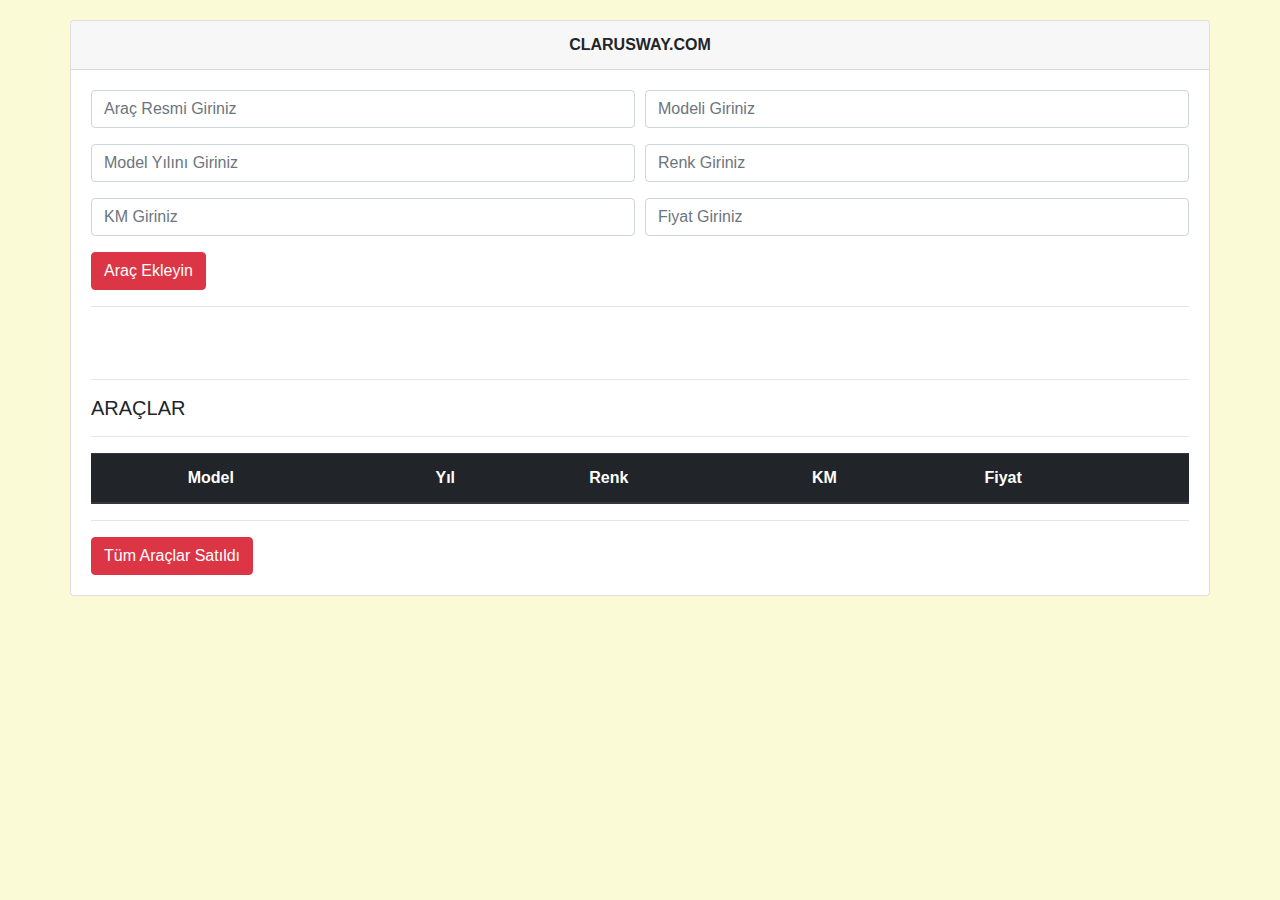
<file: Araç/index.html>
<!DOCTYPE html>
<html lang="en">
  <head>
    <meta charset="UTF-8" />
    <meta name="viewport" content="width=device-width, initial-scale=1.0" />
    <meta http-equiv="X-UA-Compatible" content="ie=edge" />
    <link
      rel="stylesheet"
      href="https://stackpath.bootstrapcdn.com/font-awesome/4.7.0/css/font-awesome.min.css"
    />
    <link
      rel="stylesheet"
      href="https://maxcdn.bootstrapcdn.com/bootstrap/4.0.0/css/bootstrap.min.css"
      integrity="sha384-Gn5384xqQ1aoWXA+058RXPxPg6fy4IWvTNh0E263XmFcJlSAwiGgFAW/dAiS6JXm"
      crossorigin="anonymous"
    />

    <title>CLARUSWAY.COM</title>
  </head>
  <body style="background-color: rgb(250, 250, 215)">
    <div class="container" style="margin-top: 20px">
      <div class="card row">
        <div class="card-header" style="text-align: center">
          <b>CLARUSWAY.COM</b>
        </div>
        <div class="card-body">
          <form id="car-form" name="form">
            <div class="form-row">
              <div class="form-group col-md-6">
                <input
                  class="form-control"
                  type="text"
                  name="resim"
                  id="resim"
                  placeholder="Araç Resmi Giriniz"
                />
              </div>
              <div class="form-group col-md-6">
                <input
                  class="form-control"
                  type="text"
                  name="model"
                  id="model"
                  placeholder="Modeli Giriniz"
                />
              </div>
              <div class="form-group col-md-6">
                <input
                  class="form-control"
                  type="number"
                  min="1975"
                  max="2022"
                  name="yıl"
                  id="yıl"
                  placeholder="Model Yılını Giriniz"
                />
              </div>
              <div class="form-group col-md-6">
                <input
                  class="form-control"
                  type="text"
                  name="renk"
                  id="renk"
                  placeholder="Renk Giriniz"
                />
              </div>
              <div class="form-group col-md-6">
                <input
                  class="form-control"
                  type="text"
                  name="Km"
                  id="km"
                  placeholder="KM Giriniz"
                />
              </div>
              <div class="form-group col-md-6">
                <input
                  class="form-control"
                  type="text"
                  name="Fiyat"
                  id="fiyat"
                  placeholder="Fiyat Giriniz"
                />
              </div>
            </div>
            <button type="submit" class="btn btn-danger" id="ekle">
              Araç Ekleyin
            </button>
          </form>
          <hr />
        </div>

        <div class="card-body">
          <hr />
          <h5 class="card-title" id="arac-title">ARAÇLAR</h5>

          <hr />
          <table class="table table-dark">
            <thead>
              <tr>
                <th scope="col"></th>
                <th scope="col">Model</th>
                <th scope="col">Yıl</th>
                <th scope="col">Renk</th>
                <th scope="col">KM</th>
                <th scope="col">Fiyat</th>
              </tr>
            </thead>
            <tbody id="cars">
              <!--                                          <tr>
                                            <td><img src="" class="img-fluid img-thumbnail"></td>
                                            <td></td>
                                            <td></td>
                                            <td></td>
                                            <td></td>
                                            <td><a href="#" id = "delete-car" class = "btn btn-danger">Satıldı</a></td>
                                            </tr>  -->
            </tbody>
          </table>
          <hr />
          <a id="clear-cars" class="btn btn-danger" href="#"
            >Tüm Araçlar Satıldı</a
          >
        </div>
      </div>
    </div>
    <script src="app.js"></script>
    <script
      src="https://code.jquery.com/jquery-3.2.1.slim.min.js"
      integrity="sha384-KJ3o2DKtIkvYIK3UENzmM7KCkRr/rE9/Qpg6aAZGJwFDMVNA/GpGFF93hXpG5KkN"
      crossorigin="anonymous"
    ></script>
    <script
      src="https://cdnjs.cloudflare.com/ajax/libs/popper.js/1.12.9/umd/popper.min.js"
      integrity="sha384-ApNbgh9B+Y1QKtv3Rn7W3mgPxhU9K/ScQsAP7hUibX39j7fakFPskvXusvfa0b4Q"
      crossorigin="anonymous"
    ></script>
    <script
      src="https://maxcdn.bootstrapcdn.com/bootstrap/4.0.0/js/bootstrap.min.js"
      integrity="sha384-JZR6Spejh4U02d8jOt6vLEHfe/JQGiRRSQQxSfFWpi1MquVdAyjUar5+76PVCmYl"
      crossorigin="anonymous"
    ></script>
  </body>
</html>
</file>
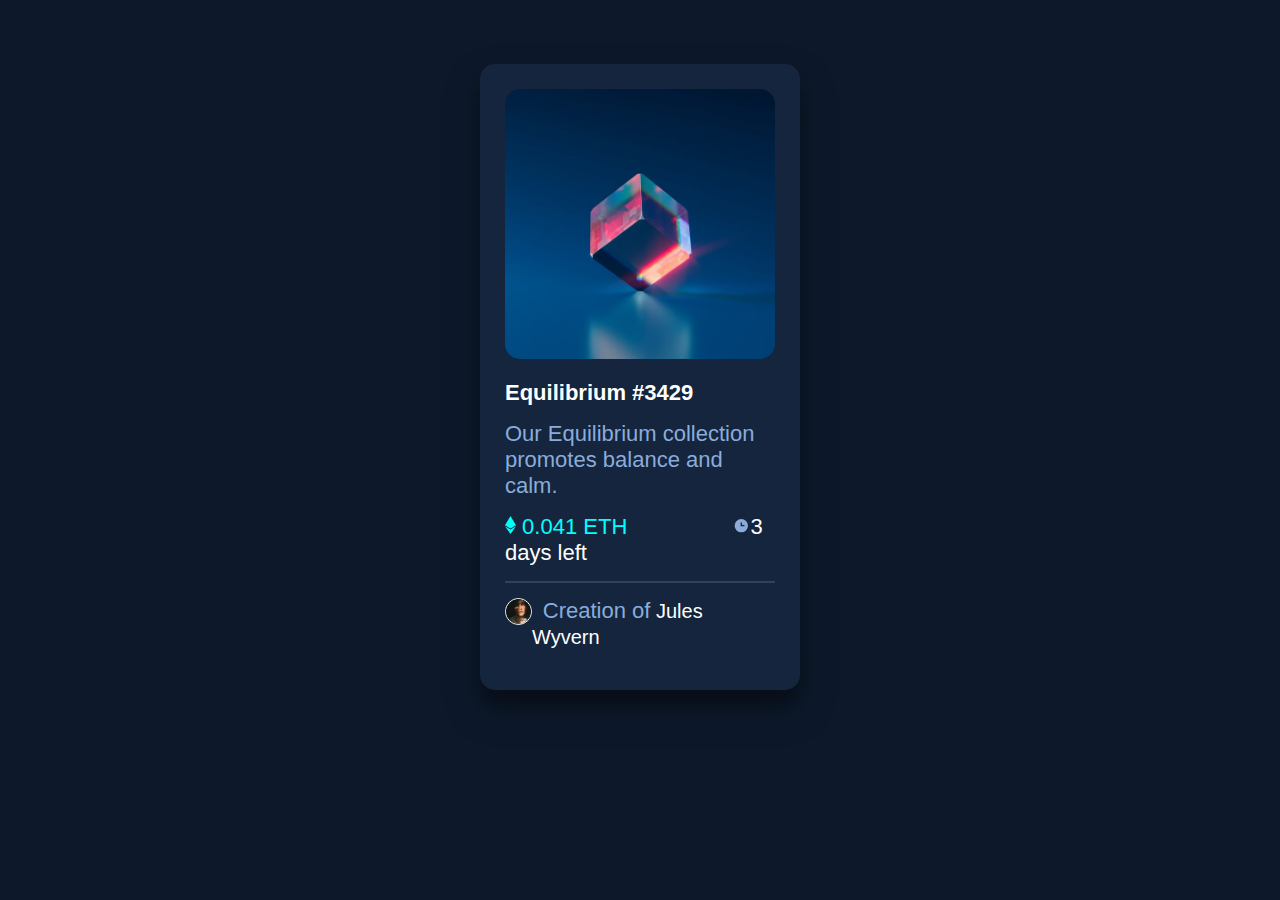
<file: NFT Preview/index.html>
<!DOCTYPE html>
<html lang="en">
<head>
    <meta charset="UTF-8">
    <meta http-equiv="X-UA-Compatible" content="IE=edge">
    <meta name="viewport" content="width=device-width, initial-scale=1.0">
    <title>Document</title>
    <link rel="stylesheet" href="style.css">
</head>
<body>
    <div class="container">
        <div class="window">
            <div class="bord">
                <div class="card">
                    <div class="image">
                        <img class="equ" src="images/image-equilibrium.jpg" alt="">
                       
                    </div>
                    <h1 class="head">
                        Equilibrium #3429
                    </h1>
                    <p class="para">
                        Our Equilibrium collection promotes balance and calm.
                    </p>
                    <p class="eth"><img src="images/icon-ethereum.svg" alt="ETH"> 0.041 ETH 
                    <span class="days"><img src="images/icon-clock.svg" alt="">3 days left</span>
                    </p> <hr>
                    <p class="name"><img class="resim" src="images/image-avatar.png" alt="">  
                        <span class="ad"><span class="creator">Creation of</span> Jules Wyvern</span></p>
                </div>
            </div>
        </div>
    </div>
</body>
</html>
</file>
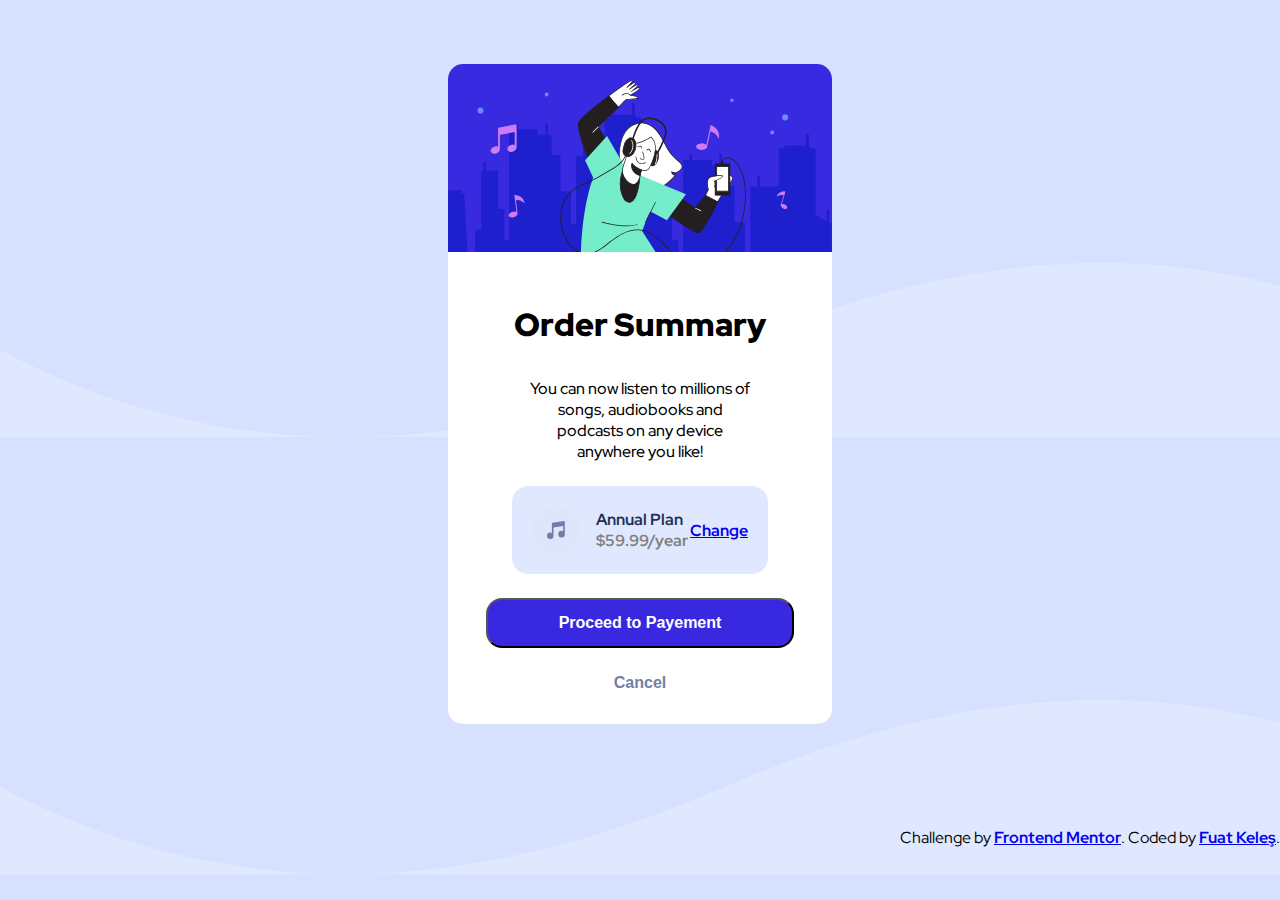
<file: Order_Summary/index.html>
<!DOCTYPE html>
<html lang="en">
<head>
    <meta charset="UTF-8">
    <meta http-equiv="X-UA-Compatible" content="IE=edge">
    <meta name="viewport" content="width=device-width, initial-scale=1.0">
    <title>Order Summary</title>
    <link rel="preconnect" href="https://fonts.googleapis.com">
    <link rel="preconnect" href="https://fonts.gstatic.com" crossorigin>
    <link href="https://fonts.googleapis.com/css2?family=Red+Hat+Display:wght@300;400;500&display=swap" rel="stylesheet">
    <link rel="stylesheet" href="style.css">
</head>
<body>
    <div class="container">
        <div class="pict">
            <img class="img" src="images/illustration-hero.svg" alt="">
        </div>
        <div class="form">
            <h1 class="head">Order Summary</h1>
            <p class="para">You can now listen to millions of songs, audiobooks and podcasts on any device anywhere you like!</p>
            <!-- <div class="plan">
                <p class="cer"><img class="icon" src="images/icon-music.svg" alt="">
                    Annual Plan</p>
                    <p class="money">$59.99/year</p>
                    <input type="submit" name="change" id="change" value="Change">
            </div>  -->
            <div class="plan">
                <div class="planleft">
                    <img src="images/icon-music.svg" alt="">
                    <div class="ann"><h5 class="parag">Annual Plan</h5>
                    <p class="dolar">$59.99/year</p></div>                  
                    
                </div>
              
                <a href="#">Change</a>
            </div>
            
                   
            <div class="tus">
                <input type="submit" name="proceed" id="pay" value="Proceed to Payement">
                <br>
                <input type="submit" name="cancel" id="cancel" value="Cancel">
            </div>
        </div>
    </div>
    <div class="attribution">
        Challenge by <a href="https://www.frontendmentor.io?ref=challenge" target="_blank">Frontend Mentor</a>. 
        Coded by <a href="#">Fuat Keleş</a>.
      </div>
</body>
</html>
</file>
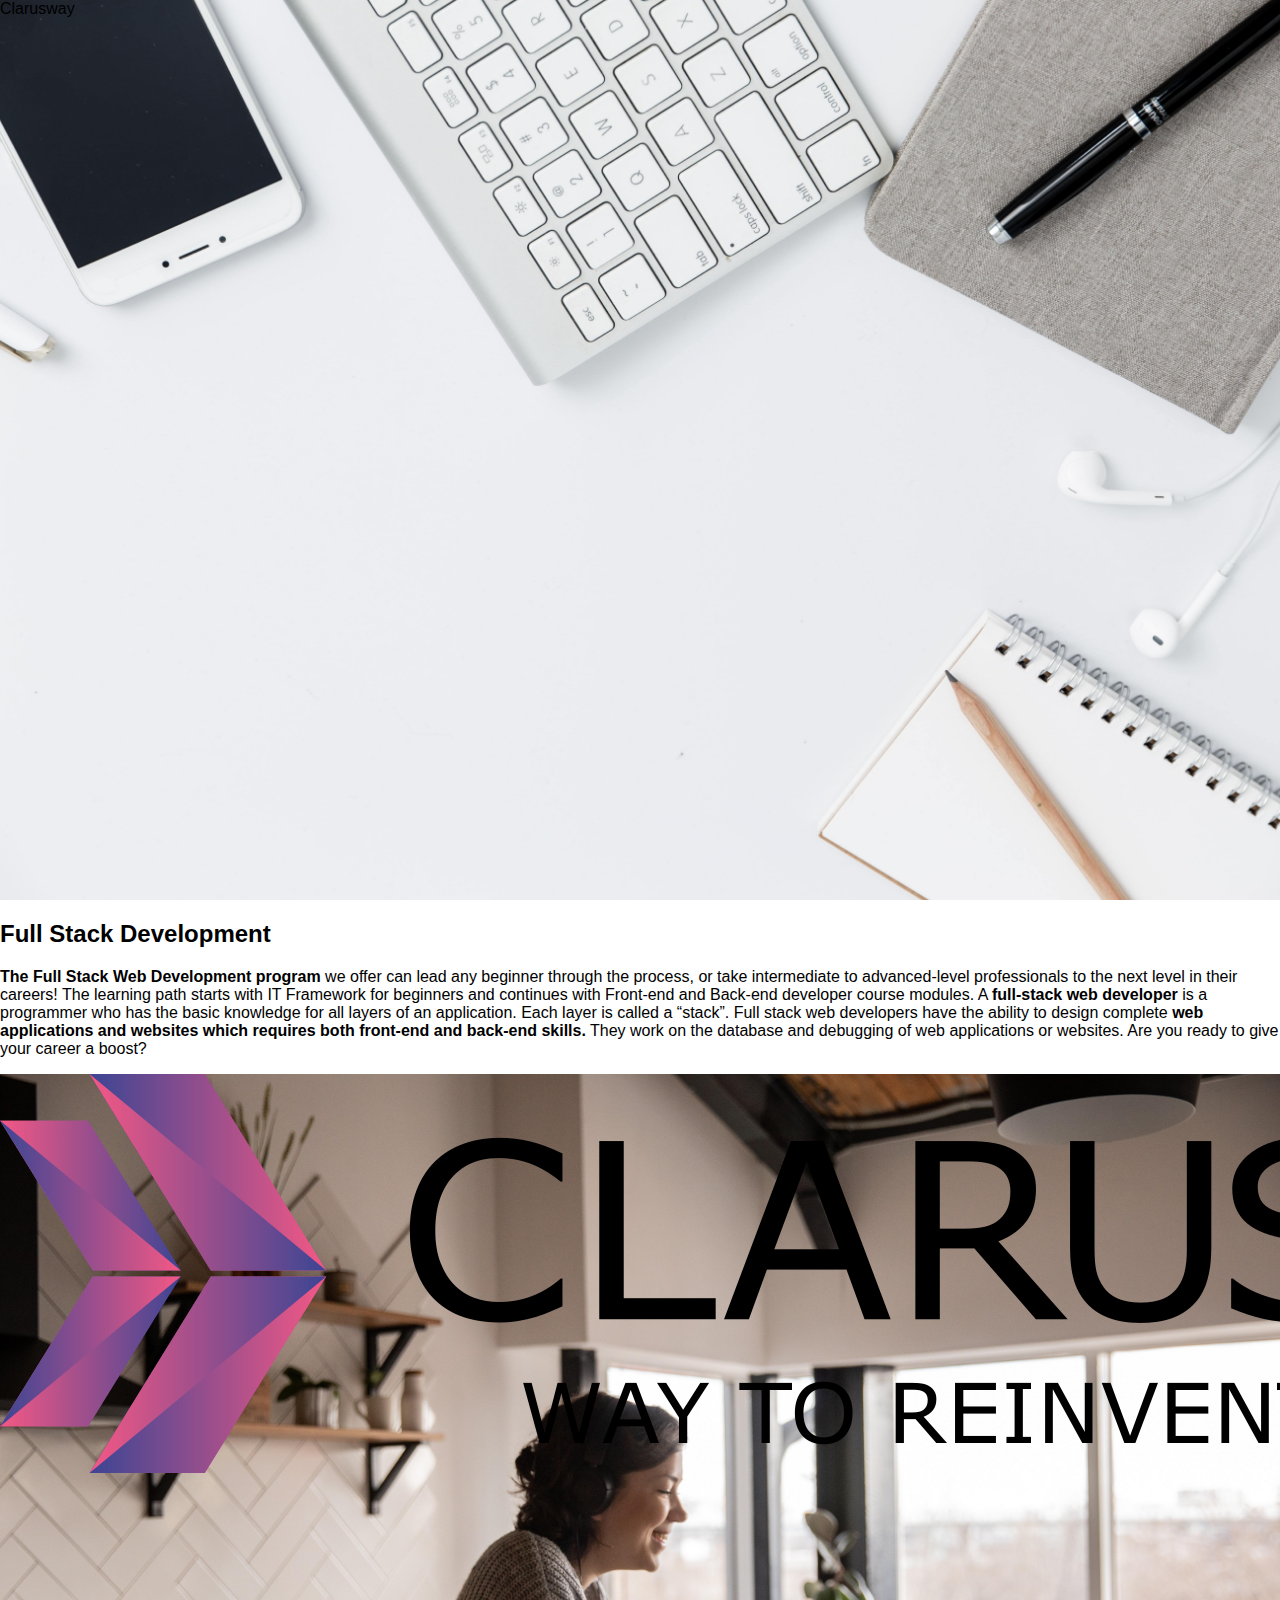
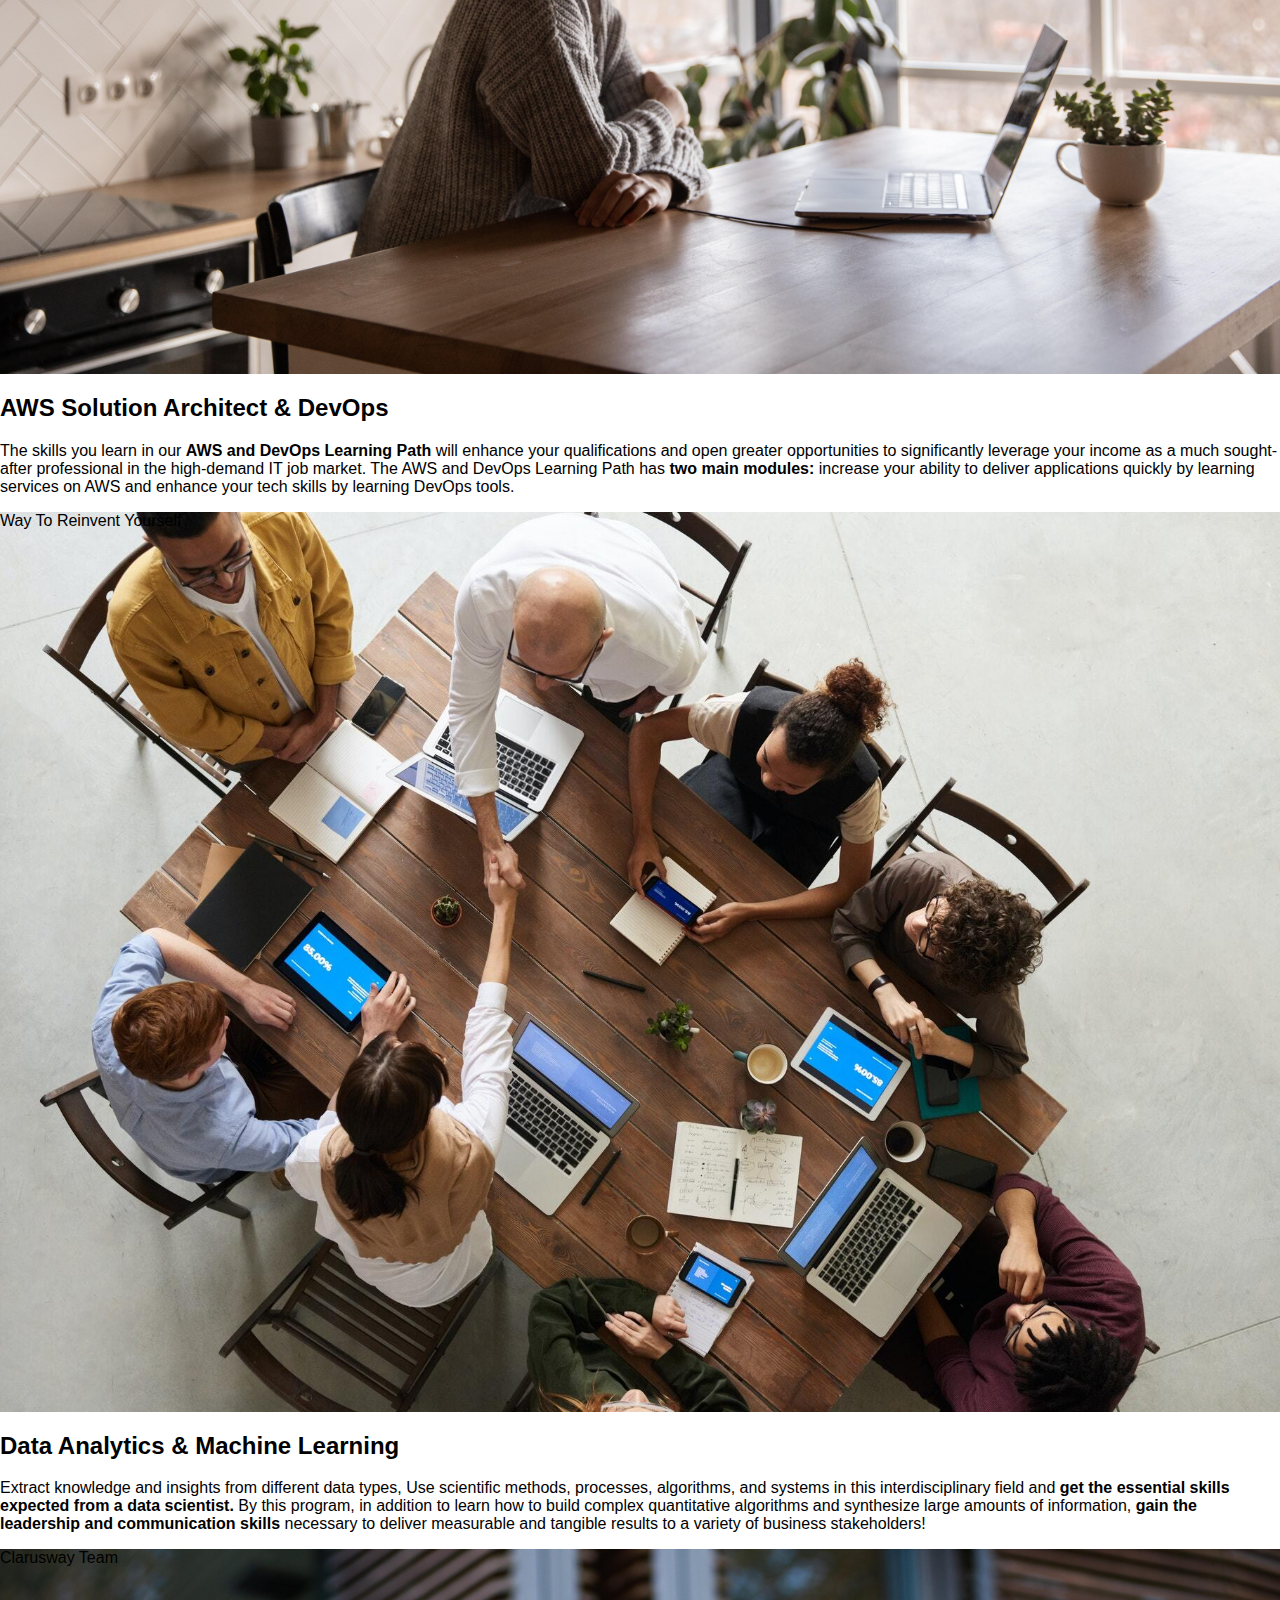
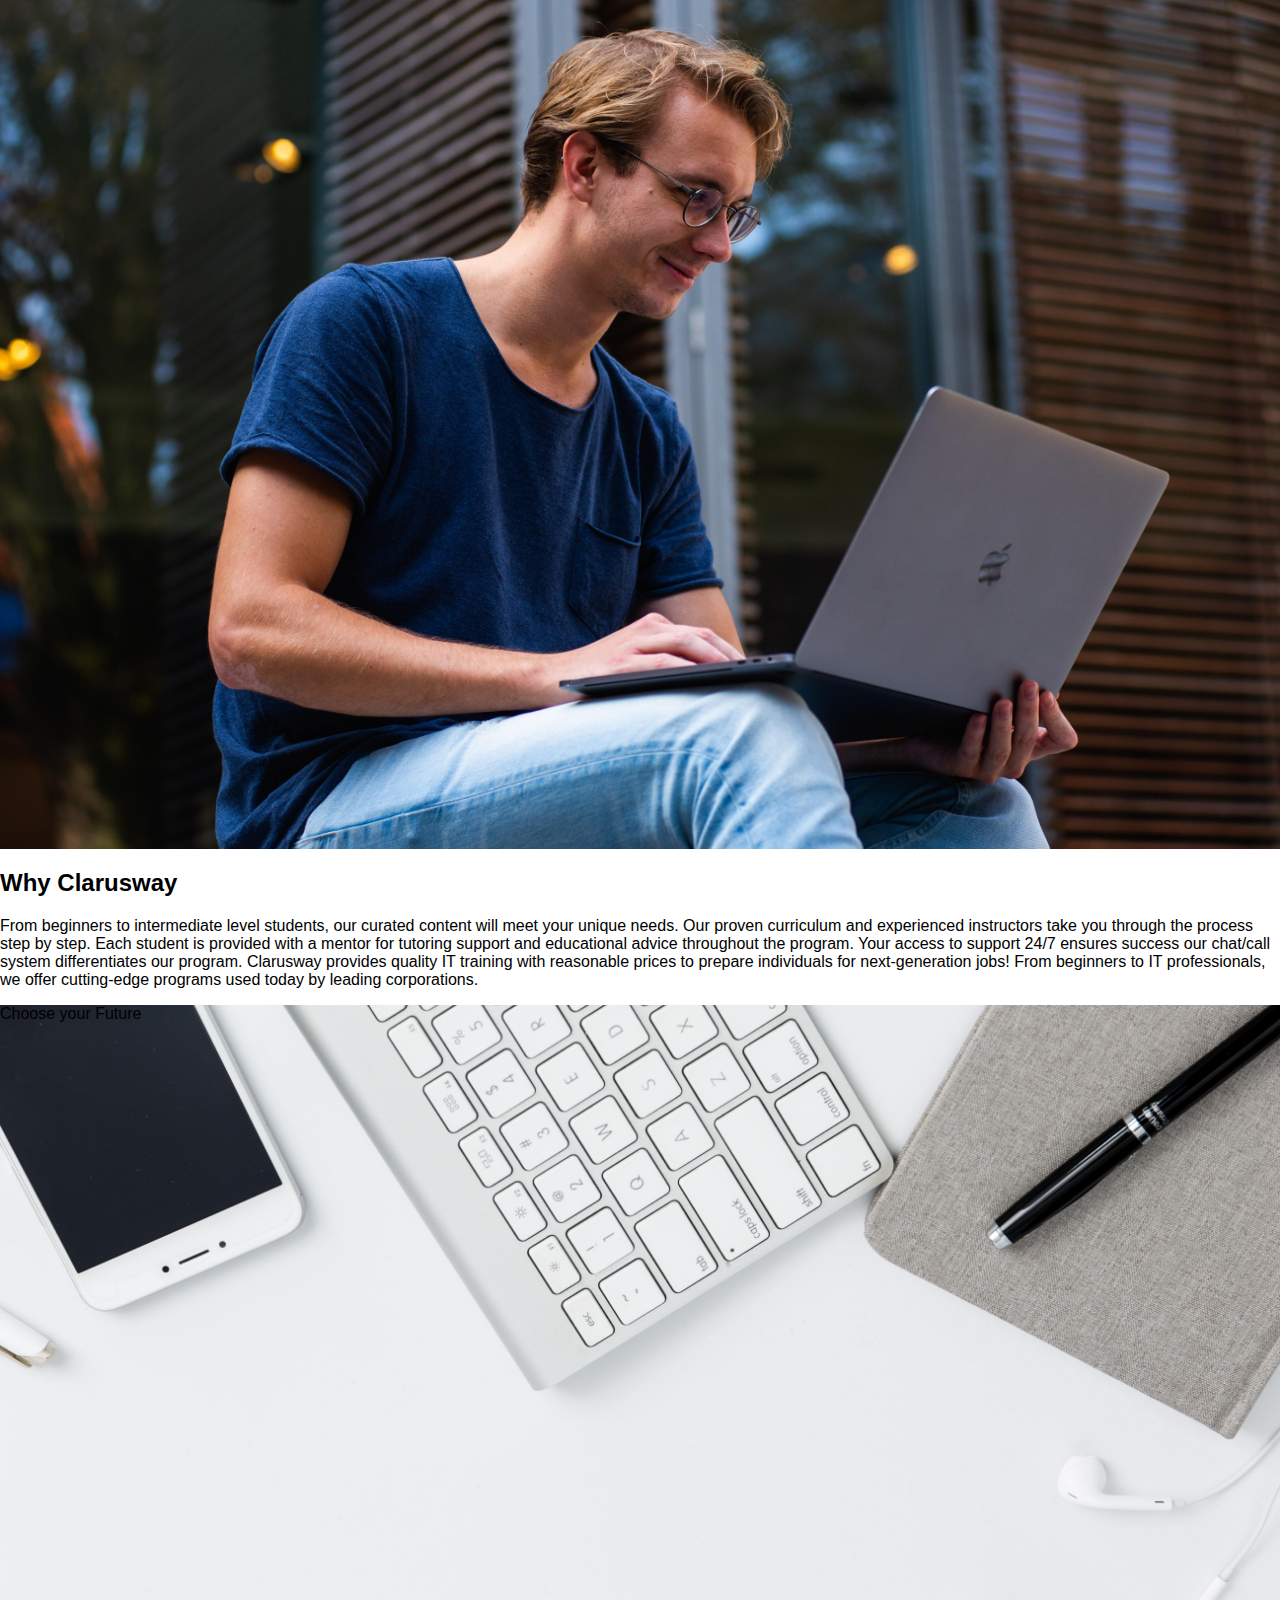
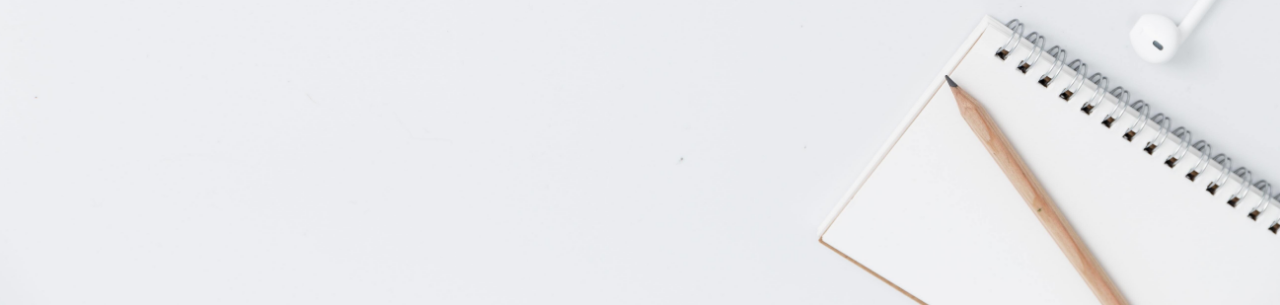
<file: Parallax_Website/index.html>
<!DOCTYPE html>
<html lang="en">
<head>
    <meta charset="UTF-8">
    <meta http-equiv="X-UA-Compatible" content="IE=edge">
    <meta name="viewport" content="width=device-width, initial-scale=1.0">
    <link rel="shortcut icon" href="./images/Z5xwQ_W1.jpg" type="image/x-icon">
    <link rel="stylesheet" href="style.css">
    <title>Welcome to Clarusway</title>
</head>
<body>
    <div class="background--image1">
        <div class="heading-container">
            <span class="heading-container__heading">Clarusway</span>
        </div>
    </div>
    <section class="section section-light">
        <h2>Full Stack Development</h2>
        <p>
            <b>The Full Stack Web Development program</b>  we offer can lead any beginner through the process, or take intermediate to advanced-level professionals to the next level in their careers! The learning path starts with IT Framework for beginners and continues with Front-end and Back-end developer course modules. A <b>full-stack web developer</b>  is a programmer who has the basic knowledge for all layers of an application. Each layer is called a “stack”. Full stack web developers have the ability to design complete  <b>web applications and websites which requires both front-end and back-end skills.</b> They work on the database and debugging of web applications or websites. Are you ready to give your career a boost?
        </p>
    </section>
    <div class="background--image2">
        <div class="heading-container">
            <img src="./images/clarusway.png" alt="Clarusway Logo" class="heading-container__logo">
        </div>
    </div>
    <section class="section section-dark">
        <h2>AWS Solution Architect & DevOps</h2>
        <p>
            The skills you learn in our <b>AWS and DevOps Learning Path</b>  will enhance your qualifications and open greater opportunities to significantly leverage your income as a much sought-after professional in the high-demand IT job market. The AWS and DevOps Learning Path has <b>two main modules:</b>  increase your ability to deliver applications quickly by learning services on AWS and enhance your tech skills by learning DevOps tools.
        </p>
    </section>
    <div class="background--image3">
        <div class="heading-container">
            <span class="heading-container__text">Way To Reinvent Yourself</span>
        </div>
    </div>
    <section class="section section-light">
        <h2>Data Analytics & Machine Learning</h2>
        <p>
            Extract knowledge and insights from different data types, Use scientific methods, processes, algorithms, and systems in this interdisciplinary field and <b>get the essential skills expected from a data scientist.</b> By this program, in addition to learn how to build complex quantitative algorithms and synthesize large amounts of information, <b>gain the leadership and communication skills</b>  necessary to deliver measurable and tangible results to a variety of business stakeholders!
        </p>
    </section>
    <div class="background--image4">
        <div class="heading-container">
            <span class="heading-container__text">Clarusway Team</span>
        </div>
    </div>
    <section class="section section--dark">
        <h2>Why Clarusway</h2>
        <p>
            From beginners to intermediate level students, our curated content will meet your unique needs. Our proven curriculum and experienced instructors take you through the process step by step. Each student is provided with a mentor for tutoring support and educational advice throughout the program. Your access to support 24/7 ensures success our chat/call system differentiates our program. Clarusway provides quality IT training with reasonable prices to prepare individuals for next-generation jobs! From beginners to IT professionals, we offer cutting-edge programs used today by leading corporations.
        </p>
    </section>
    <div class="background--image1">
        <div class="heading-container">
            <span class="heading-container__heading">Choose your Future</span>
        </div>
    </div>
</body>
</html>
</file>
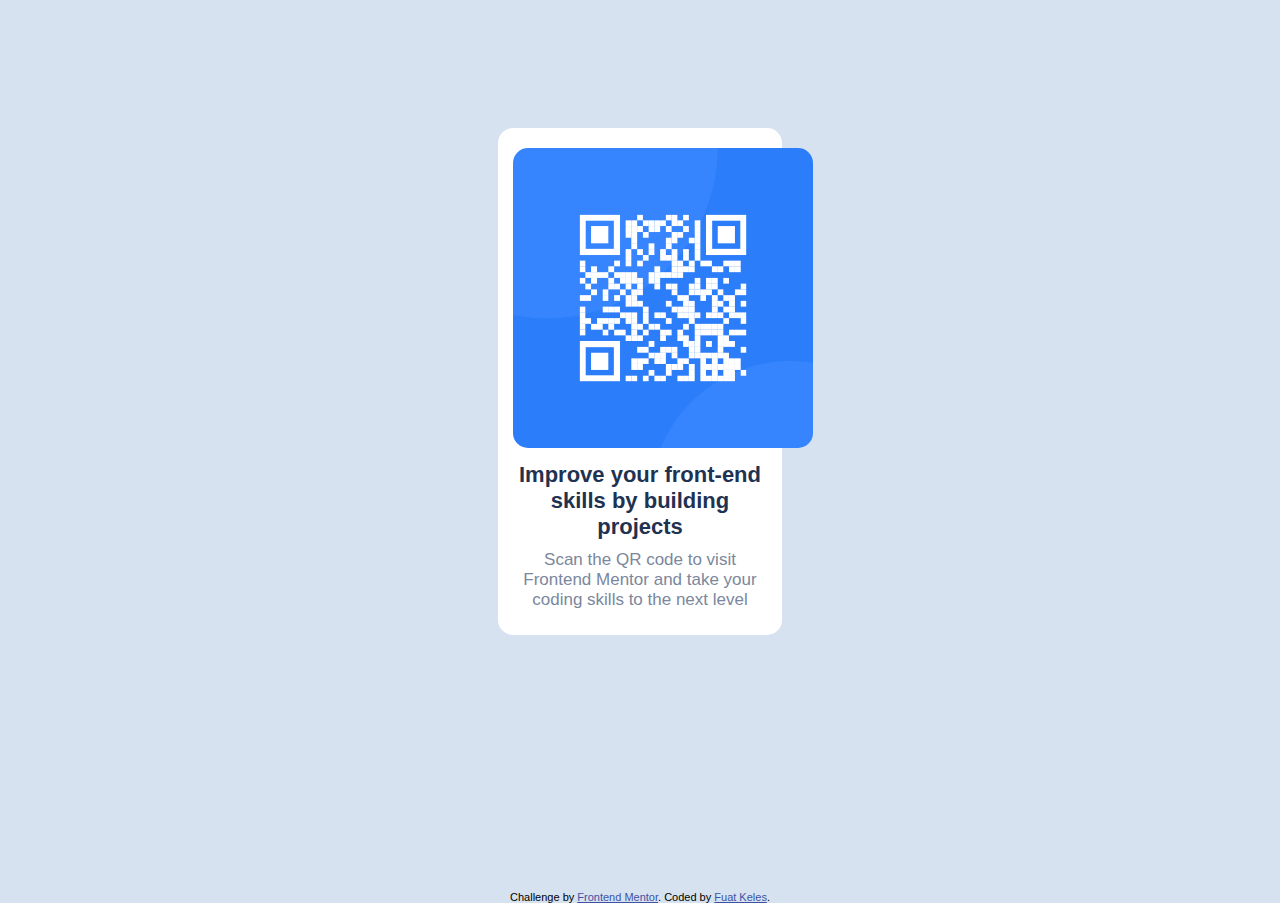
<file: QR Code/index.html>
<!DOCTYPE html>
<html lang="en">
<head>
<meta charset="UTF-8">
<meta name="viewport" content="width=device-width, initial-scale=1.0"> <!-- displays site properly based on user's device -->
<link rel="stylesheet" href="https://fonts.google.com/specimen/Outfit">
<link rel="icon" type="image/png" sizes="32x32" href="./images/favicon-32x32.png">
<link rel="stylesheet" href="style.css">
  
<title>Frontend Mentor | QR code component</title>


</head>
<body>

    <div class="card">
        <div class="resim"><img class="görsel" src="images/image-qr-code.png" alt="görsel"></div>
        <h1 class="head">Improve your front-end skills by building projects</h1>
        <p class="parag">Scan the QR code to visit Frontend Mentor and take your coding skills to the next level</p>
    </div>



  
  
  <div class="attribution">
    Challenge by <a href="https://www.frontendmentor.io?ref=challenge" target="_blank">Frontend Mentor</a>. 
    Coded by <a href="#">Fuat Keles</a>.
  </div>
</body>
</html>
</file>
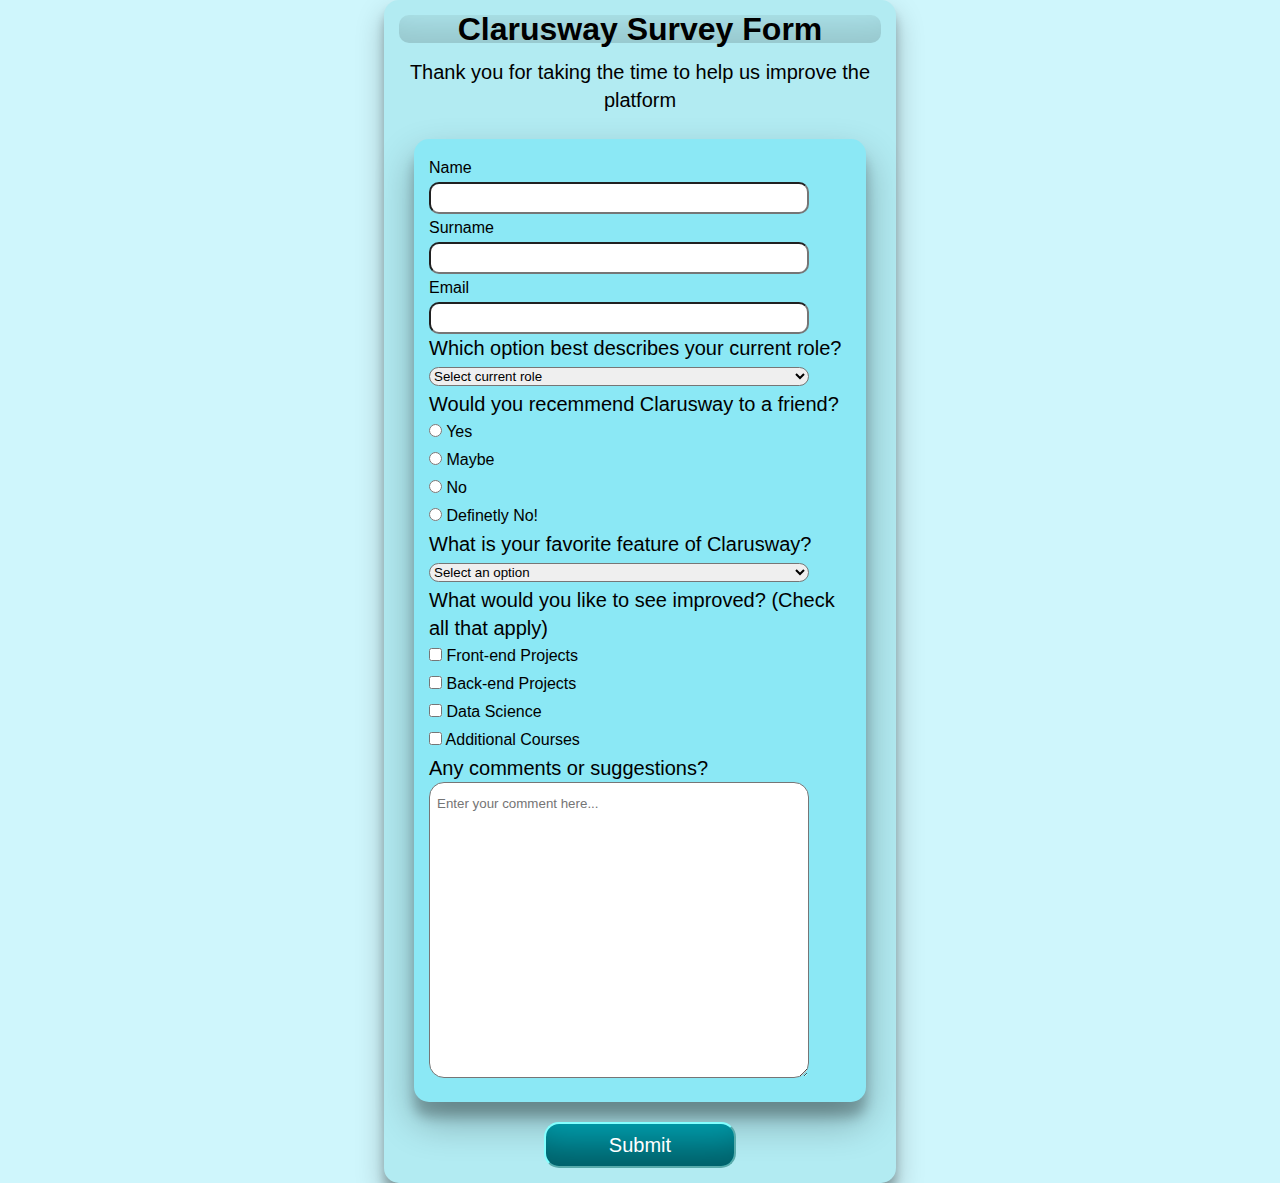
<file: Survey-Project/index.html>
<!DOCTYPE html>
<html lang="en">
<head>
    <meta charset="UTF-8">
    <meta http-equiv="X-UA-Compatible" content="IE=edge">
    <meta name="viewport" content="width=device-width, initial-scale=1.0">
    <title>Survey Form</title>
    <link rel="stylesheet" href="style.css">
</head>
<body>
    <div class="container">
        <header>
            <h1>Clarusway Survey Form</h1>
            <p class="ilk">Thank you for taking the time to help us improve the platform</p>
        </header>
        <form action="#" class="formul">
            <div class="name">
                <label for="isim">Name</label><br>
                <input type="text" name="name" id="isim">
            </div>
            <div class="surname">
                <label for="soyisim">Surname</label><br>
                <input type="text" name="surname" id="soyisim">
            </div>
            <div class="eposta">
                <label for="mail">Email</label><br>
                <input type="email" name="email" id="email">
            </div>
            
            <div class="liste">
                <p>Which option best describes your current role?</p>
                <select name="role" id="list">
                    <option value="roles">Select current role</option>
                    <option value="student">Student</option>
                    <option value="teacher">Teacher</option>
                    <option value="fulltime">Full Time Job</option>
                    <option value="parttime">Part Time Job</option>
                    <option value="learner">Full Time Learner</option>
                    <option value="no">Prefer not to say</option>
                </select>
            </div>
            <p>Would you recemmend Clarusway to a friend?</p>
            <div>
                <input type="radio" name="radioo" id="yes">
                <label for="yes">Yes</label>
            </div>
            <div>
                <input type="radio" name="radioo" id="maybe">
                <label for="maybe">Maybe</label>
            </div>
            <div>
                <input type="radio" name="radioo" id="no">
                <label for="no">No</label>
            </div>
            <div>
                <input type="radio" name="radioo" id="nono">
                <label for="nono">Definetly No!</label>
            </div>
            <div class="liste2">
                <p>What is your favorite feature of Clarusway?</p>
                <select name="fav" id="list2">
                    <option value="roles">Select an option</option>
                    <option value="student">Courses</option>
                    <option value="teacher">Projects</option>
                    <option value="fulltime">Community</option>
                    <option value="parttime">Mentors</option>
                    <option value="no">Prefer not to say</option>
                </select>
            </div>
            <p>What would you like to see improved? (Check all that apply)</p>
            <div>
                <input type="checkbox" name="front" id="front">
                <label for="front">Front-end Projects</label>
            </div>
            <div>
                <input type="checkbox" name="back" id="back">
                <label for="back">Back-end Projects</label>
            </div>
            <div>
                <input type="checkbox" name="data" id="data">
                <label for="data">Data Science</label>
            </div>
            <div>
                <input type="checkbox" name="add" id="add">
                <label for="add">Additional Courses</label>
            </div>
            <div class="textarea">
                <p>Any comments or suggestions?</p>
                <textarea name="comment" id="comment" cols="30" rows="10" placeholder="Enter your comment here..."></textarea>
            </div>
            
        </form>
        <div>
            <input type="submit" name="sumbit" id="submit" value="Submit">
        </div>
    </div>
   
</body>
</html>
</file>
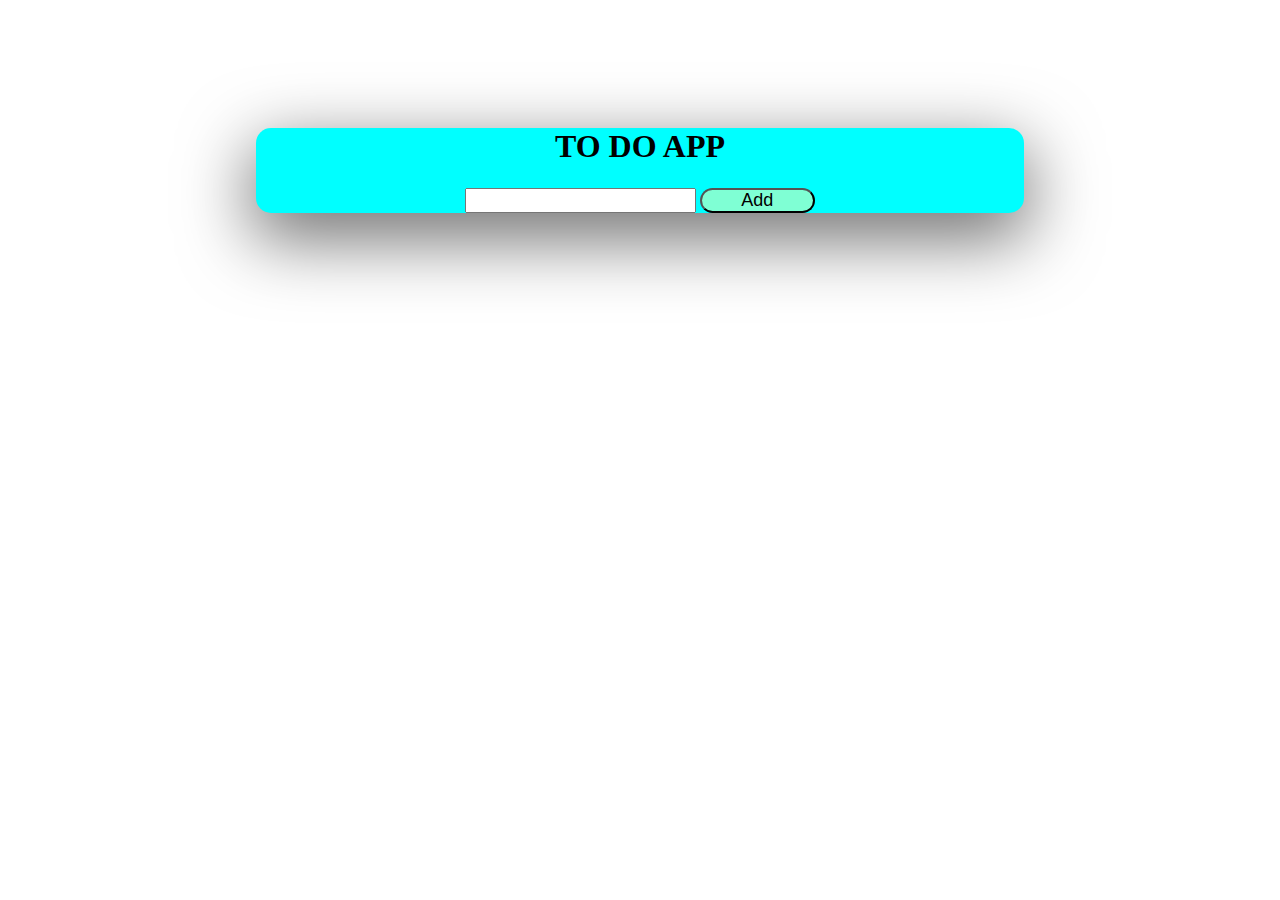
<file: ToDoApp/index.html>
<!DOCTYPE html>
<html lang="en">
<head>
    <meta charset="UTF-8">
    <meta http-equiv="X-UA-Compatible" content="IE=edge">
    <meta name="viewport" content="width=device-width, initial-scale=1.0">
    <link rel="stylesheet" href="style.css">
    <script src="app.js"></script>
    <title>Document</title>
</head>
<body>
    <div class="container">
        <div class="h2">
            <h1>TO DO APP</h1>
        </div>
        <form id="frm">
            <input id="todotxt" type="text" />
            <button id="btnadd" >Add</button>
        </form>
        <ul id="list"></ul>
    </div>
</body>
</html>
</file>
<file: NFT Preview/style.css>
* {
  margin: 0;
  padding: 0;
  box-sizing: border-box;
  font-size: 22px;
  font-family: -apple-system, BlinkMacSystemFont, "Segoe UI", Roboto, Oxygen,
    Ubuntu, Cantarell, "Open Sans", "Helvetica Neue", sans-serif;
}
body {
  background-color: hsl(217, 54%, 11%);
  color: white;
}
.container {
  background-color: hsl(216, 50%, 16%);
  margin: auto;
  margin-top: 5%;
  width: 25%;
  border-radius: 15px;
  box-shadow: rgba(0, 0, 0, 0.3) 0px 19px 38px,
    rgba(0, 0, 0, 0.22) 0px 15px 12px;
  padding: 10px;
}

.equ {
  max-height: 100%;
  max-width: 100%;
  border-radius: 15px;
  margin-bottom: 15px;
}

.resim {
  float: left;
  max-width: 10%;
  max-height: 10%;
  object-fit: cover;
  border: 1px solid white;
  border-radius: 75%;
}

.days {
  margin-left: 100px;
  color: white;
}
.card {
  padding: 15px;
}
.head {
  margin-bottom: 15px;
}
.head:hover {
  color: cyan;
}
.para {
  margin-bottom: 15px;
  color: hsl(215, 51%, 70%);
}
.eth {
  margin-bottom: 15px;
  color: cyan;
}

hr {
  border: 1px solid hsl(215, 32%, 27%);
  margin-bottom: 15px;
}
.ad {
  font-size: 20px;
  margin-left: 4%;
}
.name {
  margin-bottom: 15px;
}
.name:hover {
  color: cyan;
}
.creator {
  color: hsl(215, 51%, 70%);
}
</file>
<file: Order_Summary/style.css>
* {
  margin: 0;
  padding: 0;
  box-sizing: border-box;
}
body {
  background-image: url(images/pattern-background-desktop.svg);
    background-color:hsl(225, 100%, 94%);
  
  font-size: 1em;
  font-family: "Red Hat Display", sans-serif;
}

.container {
  margin: auto;
  margin-top: 5%;
  background-color: white;
  width: 30%;

  border-radius: 15px;
}

.img {
  width: 100%;
  border-top-left-radius: 15px;
  border-top-right-radius: 15px;
  margin-bottom: 1em;
}

.form {
  text-align: center;
}
.head {
    margin-top:8%;
  margin-bottom: 1em;
  font-weight: 900;
  hsl(223, 47%, 23%);
}
.para {
  margin-left: 20%;
  margin-right: 20%;
  margin-bottom: 1.5em;
  font-weight: 500;
}

.plan{
  background-color: hsl(225, 100%, 94%);
  border-radius: 1em;
  display: flex;
  padding: 20px;
  align-items: center;
  justify-content: space-between;
  margin-left: 4em;
  margin-right: 4em;
  margin-bottom: 1.5em;
}
.planleft{
  display: flex;
  align-items: center;
  text-align: left;
}
.ann{
  margin-left: 1em;
}
a{
  font-weight: bold;
}

.parag {
  font-weight: bold;
  font-size: 1em;
  color: hsl(223, 47%, 23%);
}
.dolar {
  color: gray;
  font-weight: bold;
}
#change {
  background: none;
  border: none;
  color: hsl(245, 75%, 52%);
  font-size: 1em;
  font-weight: bold;
  text-decoration: underline;
}

#pay {
  width: 80%;
  height: 50px;
  background-color: hsl(245, 75%, 52%);
  color: white;
  border-radius: 1em;
  font-size: 1em;
  font-style: unset;
  margin-bottom: 1.5em;
  font-weight: 700;
}
#cancel {
  font-size: 1em;
  color: hsl(224, 23%, 55%);
  border: none;
  background: none;
  margin-bottom: 2em;
  font-weight: 700;
}

#change:hover{
    color:hsl(224, 23%, 55%)
    
}
#pay:hover{
    background-color:hsl(224, 23%, 55%)
}
#cancel:hover{
    color: hsl(223, 47%, 23%);
}
.attribution{
    margin-top: 8%;
    text-align: right;
}
</file>
<file: Parallax_Website/style.css>
html,
body {
  margin: 0;
  padding: 0;
  box-sizing: border-box;
  font-size: 1rem;
  font-family: "Trebuchet MS", "Lucida Sans Unicode", "Lucida Grande",
    "Lucida Sans", Arial, sans-serif;
  height: 100%;
}
.background--image1 {
  background-image: url(/Parallax_Website/images/bg.jpg);
  min-height: 100%;
}
.background--image2 {
  background-image: url(/Parallax_Website/images/bg2.jpg);
  min-height: 100%;
}
.background--image3 {
  background-image: url(/Parallax_Website/images/bg3.jpg);
  min-height: 100%;
}
.background--image4 {
  background-image: url(/Parallax_Website/images/bg4.jpg);
  min-height: 100%;
}
.background--image1,
.background--image2,
.background--image3,
.background--image4 {
  background-position: center;
  background-size: cover;
  background-repeat: no-repeat;
}
</file>
<file: QR Code/style.css>
* {
  margin: 0px;
  padding: 0px;
  box-sizing: border-box;

  font-family: -apple-system, BlinkMacSystemFont, "Segoe UI", Roboto, Oxygen,
    Ubuntu, Cantarell, "Open Sans", "Helvetica Neue", sans-serif;
}
body {
  background-color: hsl(212, 45%, 89%);
  font-weight: 400 700;
}
.head {
  font-size: 22px;
  text-align: center;
  padding-top: 10px;
  color: hsl(218, 44%, 22%);
}
p {
  font-size: 17px;
  text-align: center;
  padding-top: 10px;
  color: hsl(220, 15%, 55%);
}
.card {
  margin: auto;
  width: 22.2%;
  padding: 15px;
  padding-top: 20px;
  padding-bottom: 25px;
  margin-top: 10%;
  margin-bottom: 20%;
  background-color: white;
  border-radius: 15px;
}
.görsel {
  height: auto;
  width: auto;
  max-width: 300px;
  max-height: 300px;
  border-radius: 15px;
}
.attribution {
  font-size: 11px;
  text-align: center;
}

.attribution a {
  color: hsl(228, 45%, 44%);
}
</file>
<file: Survey-Project/style.css>
* {
  margin: 0;
  padding: 0;
  box-sizing: border-box;
  color: rgb(0, 0, 0);
  font-family: -apple-system, BlinkMacSystemFont, "Segoe UI", Roboto, Oxygen,
    Ubuntu, Cantarell, "Open Sans", "Helvetica Neue", sans-serif;
  line-height: 28px;
}
body {
  background-color: #cff6fc;
}
p {
  font-size: 15pt;
}
.ilk {
  margin-top: 15px;
  text-align: center;
}
h1 {
  text-align: center;
  border-radius: 10px;
  box-shadow: rgba(0, 0, 0, 0.158) 0px -50px 36px -28px inset;
}
.container {
  margin: auto;
  width: 40%;
  padding: 15px;
  background-color: #b2ebf2;
  border-radius: 15px;
  box-shadow: rgba(0, 0, 0, 0.25) 0px 14px 28px,
    rgba(0, 0, 0, 0.22) 0px 10px 10px;
}

.formul {
  background-color: #8be8f5;
  margin-left: 15px;
  margin-right: 15px;
  margin-top: 25px;
  padding: 15px;
  border-radius: 15px;
  box-shadow: rgba(0, 0, 0, 0.3) 0px 19px 38px,
    rgba(0, 0, 0, 0.22) 0px 15px 12px;
}
#submit {
  margin-left: 30%;
  margin-top: 20px;
  padding: 7px;
  width: 40%;
  border-radius: 15px;
  color: white;
  background-color: #009dac;
  border-color: #84ffff;
  box-shadow: rgba(0, 0, 0, 0.411) 0px -50px 36px -28px inset;
  font-size: 15pt;
}
#isim,
#soyisim,
#email {
  width: 90%;
  border-radius: 10px;
}
#list2,
#list {
  width: 90%;
  border-radius: 15px;
}
#comment {
  padding: 7px;
  width: 90%;
  border-radius: 15px;
}
</file>
<file: ToDoApp/style.css>
* {
  margin: 0%;
  padding: 0%;
  box-sizing: border-box;
}

body {
  margin-top: 10%;
  text-align: center;
}

.container {
  margin-left: 20%;
  margin-right: 20%;
  box-shadow: rgba(0, 0, 0, 0.56) 0px 22px 70px 4px;
  background-color: aqua;
  border-radius: 15px;
}

#frm {
  margin-top: 3%;
}

#todotxt {
  width: 30%;
  font-size: large;
}

#btnadd {
  font-size: large;
  background-color: aquamarine;
  border-radius: 15px;
  width: 15%;
}
@media (max-width: 940px) {
  .container {
    margin-left: 20%;
    margin-right: 20%;
  }
}
</file>
